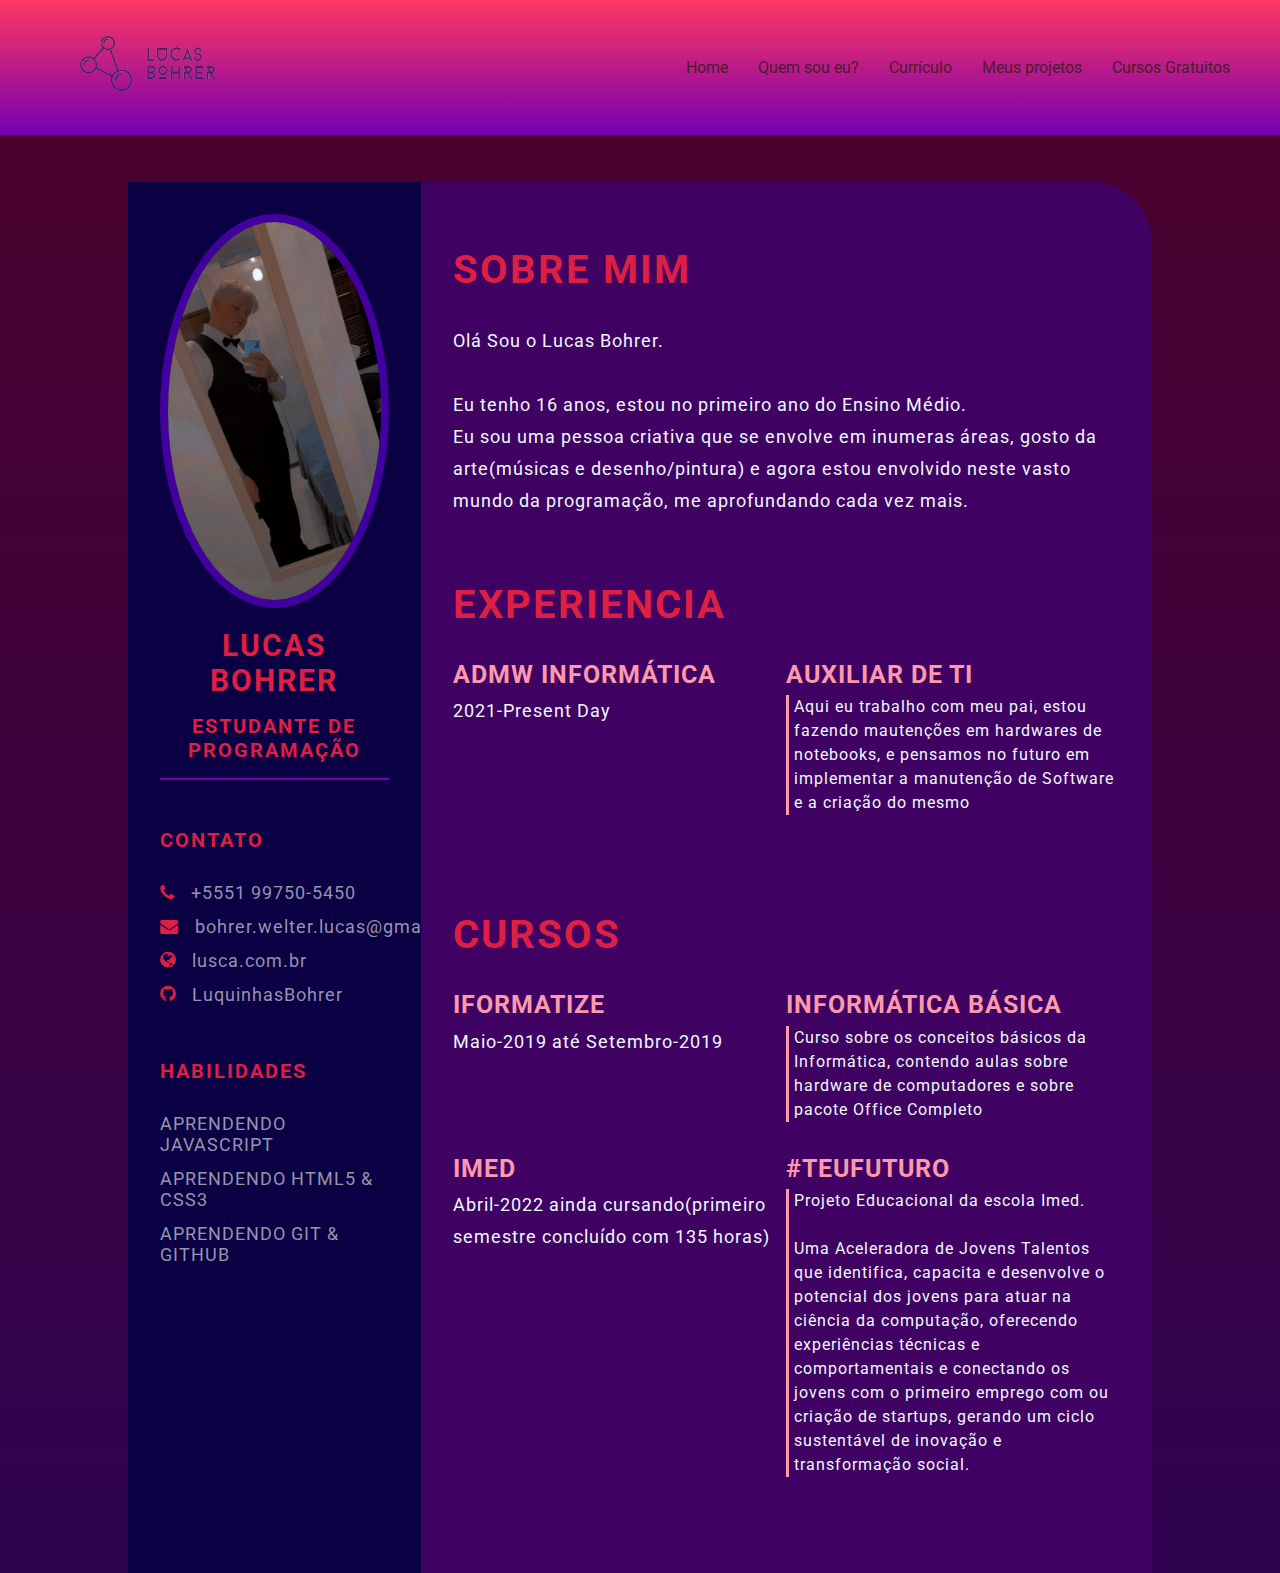
<file: Currículo/index.html>
<!DOCTYPE html>
<html lang="en">
<head>
    <meta charset="UTF-8">
    <meta http-equiv="X-UA-Compatible" content="IE=edge">
    <meta name="viewport" content="width=device-width, initial-scale=1.0">
    <title>Lucas Bohrer-Currículo</title>

    <!--FAVICON-->
    <link rel="shortcut icon" href="../img/favicon_created_by_logaster.ico" type="image/x-icon">

    <!-- Google font  -->
    <link rel="preconnect" href="https://fonts.googleapis.com">
    <link rel="preconnect" href="https://fonts.gstatic.com" crossorigin>
    <link href="https://fonts.googleapis.com/css2?family=Roboto:ital,wght@0,100;0,300;0,400;0,700;1,100;1,300;1,400;1,700&display=swap" rel="stylesheet">

    <!-- font-awesome -->
    <link rel="stylesheet" href="https://cdnjs.cloudflare.com/ajax/libs/font-awesome/4.7.0/css/font-awesome.min.css">

    <!-- Custom CSS -->
    <link rel="stylesheet" href="style.css">
</head>
<body>

    <!--HEADER-->
    <header>
        <a href="#"><img src="../img/horizontal_on_white_by_logaster-removebg-preview.png" alt="Lucas Bohrer"></a>

        <nav>
            <li><a href="../index.html">Home</a></li>
            <li><a href="../Quem sou eu/index.html">Quem sou eu?</a></li>
            <li><a href="Currículo/index.html">Currículo</a></li>
            <li><a href="../Meus projetos/index.html">Meus projetos</a></li>
            <li><a href="../Cursos gratuitos/index.html">Cursos Gratuitos</a></li>
        </nav>
    </header>

    <main class="resume-contents">
        <section class="left-section">
            <div class="left-section-content">
                <div class="profile">
                    <img class="profile-image" src="img/Foto de perfil.jpeg" alt="Profile image">
                    <p class="name">Lucas Bohrer</p>
                    <p class="profession">Estudante de Programação</p>
                </div>
                <div class="contact-info">
                    <p class="left-title">Contato</p>
                    <ul>
                        <li><a href=""></a><i class="fa fa-phone"></i>+5551 99750-5450</a>
                        </li>
                        <li><i class="fa fa-envelope"></i>bohrer.welter.lucas@gmail.com
                        </li>
                        <li><i class="fa fa-globe"></i>lusca.com.br
                        </li>
                        <li><i class="fa fa-github"></i>LuquinhasBohrer
                        </li>
                    </ul>
                </div>
                <div class="skills">
                    <p class="left-title">Habilidades</p>
                    <ul>
                        <li><p>Aprendendo JavaScript</p></li>
                        <li><p>Aprendendo HTML5 & CSS3</p></li>
                        <li><p>Aprendendo Git & GitHub</p></li>
                    </ul>
                </div>
            </div>
        </section>

        <section class="right-section">
            <div class="right-section-contents">
                <!-- sobre mim -->
                <section class="about gap">
                    <div class="right-title">Sobre Mim</div>
                    <p class="about-me-contents">
                        Olá Sou o Lucas Bohrer.<br>
                        <br> Eu tenho 16 anos, estou no primeiro ano do Ensino Médio.
                        <br> Eu sou uma pessoa criativa que se envolve em inumeras áreas,
                        gosto da arte(músicas e desenho/pintura) e agora estou envolvido neste vasto
                        mundo da programação, me aprofundando cada vez mais.
                    </p>
                </section>
                <!-- fim sobre mim -->

                <!-- experiencia -->
                <section class="experience gap">
                    <div class="right-title">Experiencia</div>
                    <div class="experience-contents">
                        <div class="exp-left">
                            <p class="exp-company-name">ADMW Informática</p>
                            <p class="exp-time-period">2021-Present Day</p>
                        </div>
                        <div class="exp-right">
                            <p class="exp-position">Auxiliar de TI</p>
                            <p class="exp-desc">
                                Aqui eu trabalho com meu pai, estou fazendo mautenções em hardwares
                                de notebooks, e pensamos no futuro em implementar a manutenção de Software
                                e a criação do mesmo
                            </p>
                        </div>
                    </div>
                </section>
                <!-- fim experiencia -->
                <!-- cursos -->
                <section class="awards gap">
                    <div class="right-title">Cursos</div>
                    <div class="awards-contents">
                        <div class="awards-left">
                            <p class="awards-company-name">Iformatize</p>
                            <p class="awards-time-period">Maio-2019 até Setembro-2019</p>
                        </div>
                        <div class="awards-right">
                            <p class="awards-name">Informática Básica</p>
                            <p class="awards-desc">
                                Curso sobre os conceitos básicos da Informática, contendo 
                                aulas sobre hardware de computadores e sobre pacote Office Completo
                            </p>
                        </div>
                    </div>
                    <div class="awards-contents">
                        <div class="awards-left">
                            <p class="awards-company-name">IMED</p>
                            <p class="awards-time-period">Abril-2022 ainda cursando(primeiro semestre concluído com 135 horas)</p>
                        </div>
                        <div class="awards-right">
                            <p class="awards-name">#TEUFUTURO</p>
                            <p class="awards-desc">
                                Projeto Educacional da escola Imed.<br>
                                <br>Uma Aceleradora de Jovens Talentos que identifica, 
                                capacita e desenvolve o potencial dos jovens para atuar na 
                                ciência da computação, oferecendo experiências técnicas e comportamentais 
                                e conectando os jovens com o primeiro emprego com ou criação de startups, 
                                gerando um ciclo sustentável de inovação e transformação social.
                            </p>
                        </div>
                    </div>
                </section>
                <!-- fim cursos -->
            </div>
        </section>
    </main>
</body>
</html>
</file>
<file: Currículo/style.css>
/*RESET*/
* {
    margin: 0;
    padding: 0;
    box-sizing: border-box;
    list-style: none;
    font-family: 'Roboto', sans-serif;
}
nav, ul {list-style: none;}
a {text-decoration: none; cursor: pointer; opacity: 0.7;}
a:hover {opacity: 1;}

/*CABEÇALHO*/
header {
    background: linear-gradient(#FF3662, #7600B1) ;
    width: 100%; 
    position: absolute; 
    top: 0; 
    left: 0; 
    display: flex;
    justify-content: space-between;
    align-items: center;
    padding: 20px 50px;
}
header img {
    width: 200px;
}
header nav {
    display: flex;
}
header li a {
    color: #191c03;
}
header li {
    margin: 0 15px;
}
header li:first-child {
    margin-left: 0;
}
header li:last-child {
    margin-right: 0;
}
@media ( max-width: 700px) {
    header {flex-direction: column;}
    header img {margin-bottom: 15px;}
}

body {
    background: linear-gradient(#4D022B, #2E024F);
}

.resume-contents {
    padding-top: 150px;
    min-height: 100vh;
    width: 80%;
    margin: 2rem auto;
    display: grid;
    grid-template-columns: repeat(7, 1fr);
    margin-bottom: auto;
}

.left-section {
    grid-column: span 2;
    height: 100%;
    background-color: #0b0044;
}

.right-section {
    grid-column: span 5;
    height: 100%;
    background-color: #3F0162;
    border-radius: 0px 60px 0px 0px;
}

.left-section-content{
    padding: 2rem 2rem;
}

.profile {
    width: 100%;
    border-bottom: 2px solid #7001B5;
}

.profile .profile-image {
    width: 100%;
    border-radius: 50%;
    border: 8px solid #42009E;
}

.name {
    color: #DD1F43;
    font-size: 30px;
    letter-spacing: 2px;
    text-transform: uppercase;
    text-align: center;
    font-weight: bold;
    padding: 1rem 0;
}

.profession {
    color: #DD1F43;
    font-size: 20px;
    text-transform: uppercase;
    text-align: center;
    letter-spacing: 2px;
    font-weight: bold;
    padding-bottom: 1rem;
}

/* .contact-info { border-bottom: 2px solid #1B2631; } */
.left-title {
    color: #DD1F43;
    font-size: 20px;
    letter-spacing: 2px;
    text-transform: uppercase;
    font-weight: bold;
    display: flex;
    align-items: center;
    padding-top: 3rem;
}

.contact-info ul {
    padding-top: 1.5rem;
}

.contact-info ul li,
.references ul li {
    padding: .4rem 0;
    display: flex;
    align-items: center;
    color: #d6dbdfaf;
    letter-spacing: 1px;
    font-size: 18px;
}

.contact-info ul li i,
.references ul li i {
    padding-right: 1rem;
    font-size: 18px;
    color: #DD1F43;
}

.skills ul {
    padding-top: 1.5rem;
}
.skills ul li p {
    padding: .4rem 0;
    color: #d6dbdfaf;
    font-size: 18px;
    letter-spacing: 1px;
    display: flex;
    align-items: center;
    text-transform: uppercase;
}

.referance-name {
    padding-top: 1.5rem;
    padding-bottom: .4rem;
    font-size: 18px;
    color: ##1F0802;
    letter-spacing: 1px;
    text-transform: uppercase;
}

.referance-profession {
    font-size: 16px;
    color: #DD1F43;
    letter-spacing: 1px;
    /* text-transform: uppercase; */
    padding-bottom: .4rem;
}


.right-section-contents {
    padding: 2rem 2rem;
}

.right-title {
    color: #DD1F43;
    font-size: 40px;
    letter-spacing: 2px;
    text-transform: uppercase;
    font-weight: bold;
    display: flex;
    align-items: center;
    padding: 2rem 0;
    position: relative;
}

.gap {
    padding-bottom: 2rem;
}
.about-me-contents {
    font-size: 18px;
    letter-spacing: 1px;
    line-height: 2rem;
    color: #F1F8FD;
}

.experience-contents,
.education-contents,
.awards-contents {
    display: grid;
    grid-template-columns: repeat(2, 1fr);
    padding-bottom: 2rem;
    color: #F1F8FD;
}

.exp-company-name,
.education-school-name,
.awards-company-name {
    font-size: 25px;
    font-weight: bold;
    text-transform: uppercase;
    letter-spacing: 1px;
    color: #FC99AB;
    padding-bottom: .4rem;
}

.exp-time-period,
.educationp-time-period,
.awards-time-period {
    font-size: 18px;
    letter-spacing: 1px;
    line-height: 2rem;
}

.exp-position,
.education-subject,
.awards-name {
    font-size: 25px;
    font-weight: bold;
    text-transform: uppercase;
    letter-spacing: 1px;
    color: #FC99AB;
    padding-bottom: .4rem;
}

.exp-desc,
.education-desc,
.awards-desc {
    font-size: 16px;
    letter-spacing: 1px;
    line-height: 1.5rem;
    border-left: 3px solid #FC99AB;
    padding-left: 5px;
}

/* Media queries */
@media screen and (max-width:780px) {
    .experience-contents,
    .education-contents,
    .awards-contents {
        grid-template-columns: repeat(1, 1fr);
    }
}

@media screen and (max-width:780px) {
    .left-section {
        grid-column: span 3;
    }
    
    .right-section {
        grid-column: span 4;
    }
    
}

@media screen and (max-width:1200px) {
    .resume-contents {
        grid-template-columns: repeat(1, 1fr);
    }
}

@media screen and (max-width:390px) {
    .resume-contents {
        width: 100%;
        margin: 0 auto;
    }

    .name {
        font-size: 20px;
    }

    .profession {
        font-size: 18px;
    }

    .left-title {
        font-size: 18px;
    }

    .right-title {
        font-size: 18px;
    }

    .contact-info ul li,
    .references ul li {
        font-size: 12px;
    }

    .contact-info ul li i,
    .references ul li i {
        /* padding-right: 1rem; */
        font-size: 12px;
    }

    .skills ul li p {
        font-size: 12px;
    }

    .about-me-contents {
        font-size: 16px;
        line-height: 1.5rem;
    }

    .exp-company-name,
    .education-school-name,
    .awards-company-name {
        font-size: 18px;
    }

    .exp-time-period,
    .educationp-time-period,
    .awards-time-period {
        font-size: 16px;
    }

    .exp-position,
    .education-subject,
    .awards-name {
        font-size: 18px;
    }
}
</file>
